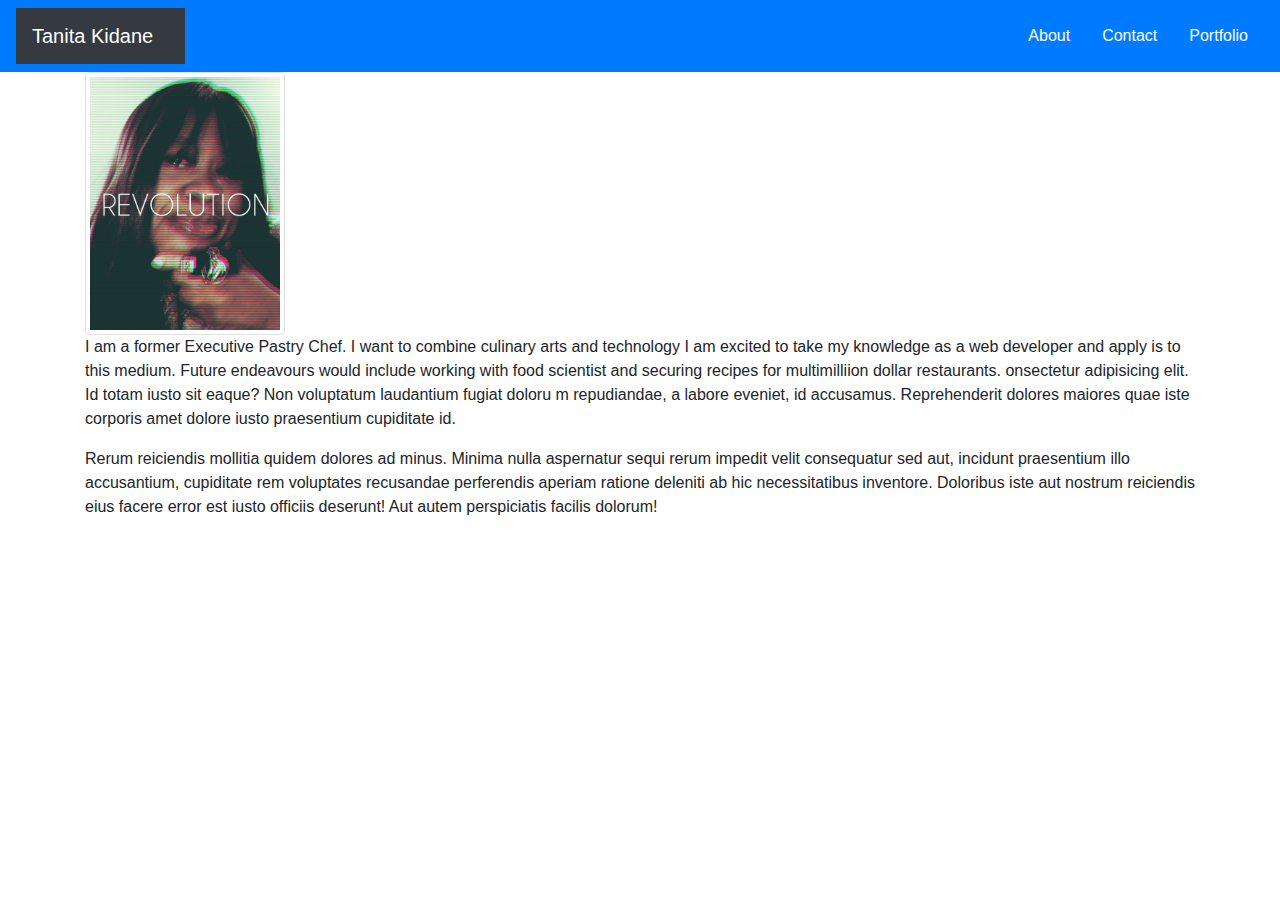
<file: index.html>
<!DOCTYPE html>
<html lang="en-us">

<head>
  <!-- Bootstrap -->
  <link rel="stylesheet" href="https://stackpath.bootstrapcdn.com/bootstrap/4.4.1/css/bootstrap.min.css"
    integrity="sha384-Vkoo8x4CGsO3+Hhxv8T/Q5PaXtkKtu6ug5TOeNV6gBiFeWPGFN9MuhOf23Q9Ifjh" crossorigin="anonymous">
  <meta http-equiv="Content-Type" content="text/html; charset=UTF-8">
  <link rel="stylesheet" href="./assets/css/style.css">
  <title>About Me</title>
</head>

<body>
  <nav class="navbar navbar-dark bg-primary">
    <nav class="navbar navbar-light bg-dark m-0 ">
      <a class="navbar-brand" href="index.html">Tanita Kidane</a>
    </nav>

    <ul class="nav justify-content-end">
      <li class="nav-item">
        <a class="nav-link active text-white" href="index.html">About</a>
      </li>
      <li class="nav-item">
        <a class="nav-link text-white" href="contact.html">Contact</a>
      </li>
      <li class="nav-item">
        <a class="nav-link text-white" href="portfolio.html">Portfolio</a>
      </li>
    </ul>


  </nav>

  <main role="main">
    <section>

      <div class="container bg-secondary">
        <img src="./assets/images/IMG-0884.JPG" alt="" class="float-left">
        <p class="float-left"> I am a former Executive Pastry Chef. I want to combine culinary arts and technology
          I am excited to take my knowledge as a web developer and apply is to this medium. Future endeavours would include working 
          with food scientist and securing recipes for multimilliion dollar restaurants. onsectetur adipisicing elit. Id totam iusto sit eaque? Non
          voluptatum laudantium fugiat doloru m repudiandae, a labore eveniet, id accusamus. Reprehenderit dolores
          maiores quae iste corporis amet dolore iusto praesentium cupiditate id.</p>
        <p class="float-left">Rerum reiciendis mollitia quidem dolores ad minus. Minima nulla aspernatur sequi rerum
          impedit velit consequatur sed aut, incidunt praesentium illo accusantium, cupiditate rem voluptates
          recusandae perferendis aperiam ratione deleniti ab hic necessitatibus inventore. Doloribus iste aut nostrum
          reiciendis eius facere error est iusto officiis deserunt! Aut autem perspiciatis facilis dolorum!</p>
      </div>
      <!-- <div class="card">
                <img class="card-img-top" src="./assets/images/IMG-0884.JPG" alt="My picture">
                <div class="card-body">I am an executive pastry chef who worked at the Ritz in the Pennsylvania
                  Convention Center I've done everything from private dining to corporate functions feeling 10,000
                  people. As my industry became more incorporated into IT I decided that I wanted to work with food
                  scientists and incorporate my background into this new endeavor. I'm really excited about this web
                  development program I believe thinking it' will give me the necessary background to work in
                  securities protecting secret corporate recipes at mega-corporations such as Unilever. </div>
              </div>
               -->
      <!-- <img src="./assets/images/IMG-0884.JPG" alt="Tanita Kidane" width="100%" height="450"
                preserveaspectratio="xMidYMid slice">
              <div class="card-body">
                <div class="p-3 mb-2 bg-success text-white">
                  
                  <div class="d-flex justify-content-between align-items-center">
                  </div> -->
    </section>
  </main>



  <script src="https://code.jquery.com/jquery-3.4.1.slim.min.js"
    integrity="sha384-J6qa4849blE2+poT4WnyKhv5vZF5SrPo0iEjwBvKU7imGFAV0wwj1yYfoRSJoZ+n"
    crossorigin="anonymous"></script>
  <script src="https://cdn.jsdelivr.net/npm/popper.js@1.16.0/dist/umd/popper.min.js"
    integrity="sha384-Q6E9RHvbIyZFJoft+2mJbHaEWldlvI9IOYy5n3zV9zzTtmI3UksdQRVvoxMfooAo"
    crossorigin="anonymous"></script>
  <script src="https://stackpath.bootstrapcdn.com/bootstrap/4.4.1/js/bootstrap.min.js"
    integrity="sha384-wfSDF2E50Y2D1uUdj0O3uMBJnjuUD4Ih7YwaYd1iqfktj0Uod8GCExl3Og8ifwB6"
    crossorigin="anonymous"></script>
</body>

</html>
</file>
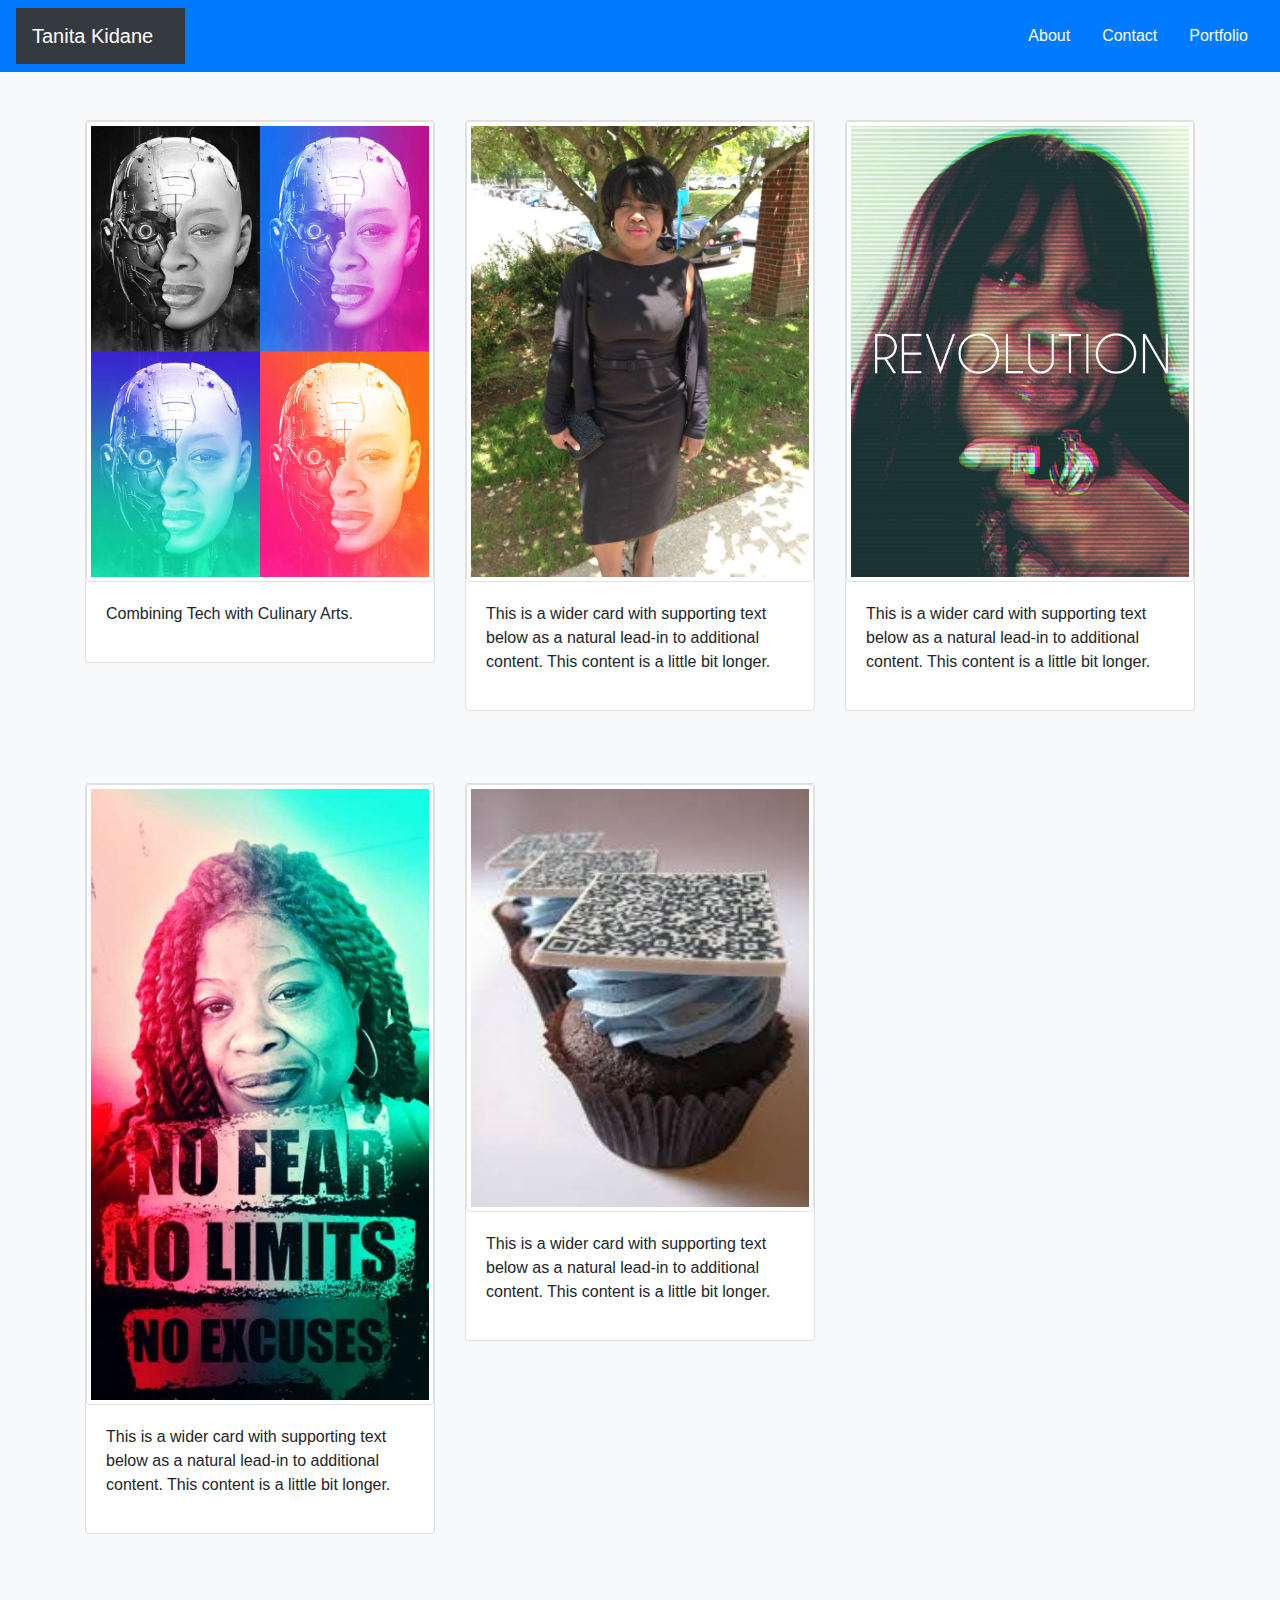
<file: portfolio.html>
<!DOCTYPE html>
<html lang="en-us">

<head>
  <!-- Bootstrap -->
  <link rel="stylesheet" href="https://stackpath.bootstrapcdn.com/bootstrap/4.4.1/css/bootstrap.min.css"
    integrity="sha384-Vkoo8x4CGsO3+Hhxv8T/Q5PaXtkKtu6ug5TOeNV6gBiFeWPGFN9MuhOf23Q9Ifjh" crossorigin="anonymous">
  <meta http-equiv="Content-Type" content="text/html; charset=UTF-8">
  <link rel="stylesheet" href="./assets/css/style.css">
  <title>About Me</title>
</head>

<body>
  <nav class="navbar navbar-dark bg-primary">
    <nav class="navbar navbar-light bg-dark m-0 ">
      <a class="navbar-brand" href="index.html">Tanita Kidane</a>
    </nav>
    
    <ul class="nav justify-content-end">
      <li class="nav-item">
        <a class="nav-link active text-white" href="index.html">About</a>
      </li>
      <li class="nav-item">
        <a class="nav-link text-white" href="contact.html">Contact</a>
      </li>
      <li class="nav-item">
        <a class="nav-link text-white" href="portfolio.html">Portfolio</a>
      </li>
    </ul>
    

  </nav>
  <section>
  <div class="album py-5 bg-light">
    <div class="container">

      <div class="row">
        <div class="col-md-4">
          <div class="card mb-4 box-shadow">
            <img class="img-thumbnail" src="assets/images/profile1.png" height="200px" alt="Card image cap">
            <div class="card-body">
              <p class="card-text">Combining Tech with Culinary Arts.</p>
              <div class="d-flex justify-content-between align-items-center">
              </div>
            </div>
          </div>
        </div>
        <div class="col-md-4">
          <div class="card mb-4 box-shadow">
            <img class="img-thumbnail" src="/assets/images/Me.jpg" height="200px" alt="Card image cap">
            <div class="card-body">
              <p class="card-text">This is a wider card with supporting text below as a natural lead-in to additional content. This content is a little bit longer.</p>
              <div class="d-flex justify-content-between align-items-center">
              </div>
            </div>
          </div>
        </div>
        <div class="col-md-4">
          <div class="card mb-4 box-shadow">
            <img class="img-thumbnail" src="/assets/images/IMG-0884.JPG" height="200px" alt="Card image cap">
            <div class="card-body">
              <p class="card-text">This is a wider card with supporting text below as a natural lead-in to additional content. This content is a little bit longer.</p>
              <div class="d-flex justify-content-between align-items-center">
              </div>
            </div>
          </div>
        </div>
  <section>
  <section>
      <div class="album py-5 bg-light">
        <div class="container">
    
          <div class="row">
            <div class="col-md-4">
              <div class="card mb-4 box-shadow">
                <img class="img-thumbnail" src="/assets/images/IMG_0881.jpg" height="200px" alt="Card image cap">
                <div class="card-body">
                  <p class="card-text">This is a wider card with supporting text below as a natural lead-in to additional content. This content is a little bit longer.</p>
                  <div class="d-flex justify-content-between align-items-center">
                  </div>
                </div>
              </div>
            </div>
            <div class="col-md-4">
              <div class="card mb-4 box-shadow">
                <img class="img-thumbnail" src="/assets/images/tech desserts.jpg" height="200px" alt="Card image cap">
                <div class="card-body">
                  <p class="card-text">This is a wider card with supporting text below as a natural lead-in to additional content. This content is a little bit longer.</p>
                  <div class="d-flex justify-content-between align-items-center">
                  </div>
                </div>
              </div>
            </div>
  <section>

  <script src="https://code.jquery.com/jquery-3.4.1.slim.min.js"
    integrity="sha384-J6qa4849blE2+poT4WnyKhv5vZF5SrPo0iEjwBvKU7imGFAV0wwj1yYfoRSJoZ+n"
    crossorigin="anonymous"></script>
  <script src="https://cdn.jsdelivr.net/npm/popper.js@1.16.0/dist/umd/popper.min.js"
    integrity="sha384-Q6E9RHvbIyZFJoft+2mJbHaEWldlvI9IOYy5n3zV9zzTtmI3UksdQRVvoxMfooAo"
    crossorigin="anonymous"></script>
  <script src="https://stackpath.bootstrapcdn.com/bootstrap/4.4.1/js/bootstrap.min.js"
    integrity="sha384-wfSDF2E50Y2D1uUdj0O3uMBJnjuUD4Ih7YwaYd1iqfktj0Uod8GCExl3Og8ifwB6"
    crossorigin="anonymous"></script>
</body>

</html>
</file>
<file: assets/css/style.css>
img {
    padding: .25rem;
    background-color: #fff;
    border: 1px solid #dee2e6;
    border-radius: .25rem;
    max-width: 200px;
    height: auto;
}
</file>
